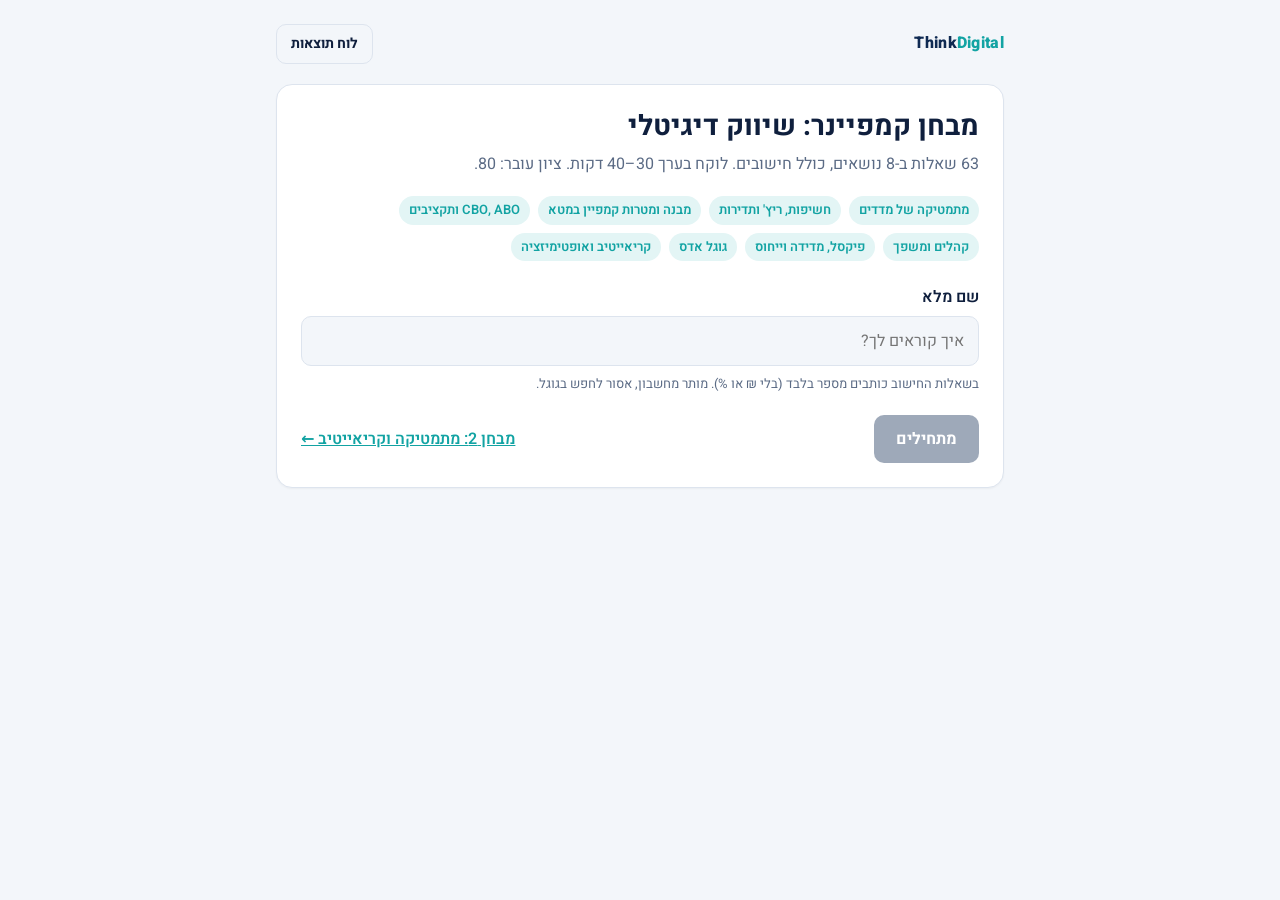
<file: index.html>
<!doctype html>
<html lang="he" dir="rtl">
<head>
<meta charset="utf-8">
<meta name="viewport" content="width=device-width,initial-scale=1">
<title>מבחן קמפיינר</title>
<link rel="preconnect" href="https://fonts.googleapis.com">
<link href="https://fonts.googleapis.com/css2?family=Heebo:wght@400;500;600;700;800&display=swap" rel="stylesheet">
<link rel="stylesheet" href="style.css">
</head>
<body>
<div class="wrap">
  <header class="top">
    <div class="brand">Think<span>Digital</span></div>
    <a class="btn ghost" href="results.html" style="padding:8px 14px;font-size:14px">לוח תוצאות</a>
  </header>

  <!-- פתיחה -->
  <section id="start" class="card">
    <h1>מבחן קמפיינר: שיווק דיגיטלי</h1>
    <p class="lead" id="intro"></p>
    <div class="chips" id="cats"></div>
    <label for="name">שם מלא</label>
    <input type="text" id="name" placeholder="איך קוראים לך?" autocomplete="name">
    <p class="hint">בשאלות החישוב כותבים מספר בלבד (בלי ₪ או %). מותר מחשבון, אסור לחפש בגוגל.</p>
    <div class="row" style="margin-top:20px"><button id="go" disabled>מתחילים</button><span class="spacer"></span><a href="math-creative/" style="color:var(--teal);font-weight:600">מבחן 2: מתמטיקה וקריאייטיב ←</a></div>
  </section>

  <!-- שאלה -->
  <section id="quiz" class="card hidden">
    <div class="meta"><span id="qcat"></span><span id="qnum"></span></div>
    <div class="progress"><div id="bar"></div></div>
    <div class="q" id="qtext"></div>
    <div id="qbody"></div>
    <div class="row" style="margin-top:20px">
      <button class="ghost" id="prev">הקודמת</button>
      <span class="spacer"></span>
      <button id="next">הבאה</button>
    </div>
  </section>

  <!-- תוצאה -->
  <section id="result" class="hidden">
    <div class="card">
      <div class="meta"><span id="rname"></span><span id="rtime"></span></div>
      <div class="score" id="rscore"></div>
      <div id="rcount" style="color:var(--muted)"></div>
      <div style="margin-top:10px"><span class="badge" id="rlevel"></span></div>
      <div class="bars" id="rbars"></div>
      <h2>שליחת התוצאה</h2>
      <p class="hint" style="margin-top:0">שלחו את הקוד למנהל/ת הצוות. הוא חתום, ולכן אי אפשר לשנות בו את הציון.</p>
      <div class="code" id="rcode"></div>
      <div class="row" style="margin-top:12px">
        <a class="btn" id="wa" target="_blank" rel="noopener">שליחה בוואטסאפ</a>
        <button class="ghost" id="copy">העתקת קוד</button>
        <span class="spacer"></span>
        <button class="ghost" id="retry">מבחן חוזר</button>
      </div>
    </div>
    <div class="card review">
      <h2>מעבר על התשובות</h2>
      <div id="rreview"></div>
    </div>
  </section>
</div>

<script src="questions.js"></script>
<script src="shared.js"></script>
<script>
const $ = id => document.getElementById(id);
const shuffle = a => { a = a.slice(); for (let i = a.length - 1; i > 0; i--) { const j = Math.random() * (i + 1) | 0; [a[i], a[j]] = [a[j], a[i]]; } return a; };
const esc = s => String(s).replace(/[&<>"]/g, c => ({ '&': '&amp;', '<': '&lt;', '>': '&gt;', '"': '&quot;' }[c]));

let order = [], answers = {}, idx = 0, startedAt = 0;

$('intro').textContent = `${QUESTIONS.length} שאלות ב-${Object.keys(CATEGORIES).length} נושאים, כולל חישובים. לוקח בערך 30–40 דקות. ציון עובר: 80.`;
$('cats').innerHTML = Object.values(CATEGORIES).map(c => `<span class="chip">${esc(c)}</span>`).join('');
$('name').addEventListener('input', e => $('go').disabled = e.target.value.trim().length < 2);
$('name').addEventListener('keydown', e => { if (e.key === 'Enter' && !$('go').disabled) $('go').click(); });

$('go').onclick = () => {
  // נשארים לפי סדר הנושאים, אבל השאלות בכל נושא והתשובות מעורבבות
  order = Object.keys(CATEGORIES).flatMap(cat => shuffle(QUESTIONS.filter(q => q.cat === cat)))
    .map(q => ({ ...q, shown: q.type === 'mc' ? shuffle(q.opts) : null }));
  answers = {}; idx = 0; startedAt = Date.now();
  $('start').classList.add('hidden'); $('quiz').classList.remove('hidden');
  render();
};

function render() {
  const q = order[idx];
  $('qcat').textContent = CATEGORIES[q.cat];
  $('qnum').textContent = `${idx + 1} / ${order.length}`;
  $('bar').style.width = `${(idx / order.length) * 100}%`;
  $('qtext').textContent = q.q;
  if (q.type === 'mc') {
    $('qbody').innerHTML = q.shown.map((o, i) =>
      `<button class="opt ${answers[q.id] === o ? 'sel' : ''}" data-i="${i}">${esc(o)}</button>`).join('');
    $('qbody').querySelectorAll('.opt').forEach(b => b.onclick = () => {
      answers[q.id] = q.shown[+b.dataset.i]; render();
    });
  } else {
    $('qbody').innerHTML = `<div class="numrow"><input type="text" inputmode="decimal" id="num" placeholder="התשובה שלך" value="${esc(answers[q.id] ?? '')}"><span class="unit">${esc(q.unit || '')}</span></div>`;
    const inp = $('num');
    inp.oninput = () => { answers[q.id] = inp.value; updateNav(); };
    inp.onkeydown = e => { if (e.key === 'Enter' && !$('next').disabled) $('next').click(); };
    inp.focus();
  }
  updateNav();
}
function updateNav() {
  const q = order[idx];
  $('prev').disabled = idx === 0;
  $('next').disabled = !(answers[q.id] && String(answers[q.id]).trim());
  $('next').textContent = idx === order.length - 1 ? 'סיום והגשה' : 'הבאה';
}
$('prev').onclick = () => { if (idx > 0) { idx--; render(); } };
$('next').onclick = () => { if (idx < order.length - 1) { idx++; render(); } else finish(); };

function parseNum(s) {
  return parseFloat(String(s).replace(/[,₪%\sx]/gi, ''));
}
function isCorrect(q, a) {
  if (q.type === 'mc') return a === q.opts[0];
  const v = parseNum(a);
  if (isNaN(v)) return false;
  const tol = q.tol ?? Math.max(Math.abs(q.answer) * 0.01, 0.01);
  return Math.abs(v - q.answer) <= tol;
}

function finish() {
  const name = $('name').value.trim();
  const mins = Math.max(1, Math.round((Date.now() - startedAt) / 60000));
  const byCat = {}; const wrong = [];
  for (const q of order) {
    byCat[q.cat] ??= [0, 0];
    byCat[q.cat][1]++;
    if (isCorrect(q, answers[q.id])) byCat[q.cat][0]++; else wrong.push(q.id);
  }
  const score = order.length - wrong.length;
  const pct = Math.round(score / order.length * 100);
  const code = encodeResult({ n: name, s: score, t: order.length, d: new Date().toISOString(), m: mins, c: byCat, w: wrong });

  $('quiz').classList.add('hidden'); $('result').classList.remove('hidden');
  $('rname').textContent = name;
  $('rtime').textContent = `${mins} דקות`;
  $('rscore').textContent = pct;
  $('rscore').style.color = colorFor(pct);
  $('rcount').textContent = `${score} תשובות נכונות מתוך ${order.length}`;
  const lv = levelFor(pct);
  $('rlevel').textContent = lv.text; $('rlevel').className = 'badge ' + lv.cls;
  $('rbars').innerHTML = Object.entries(byCat).map(([cat, [ok, tot]]) => {
    const p = Math.round(ok / tot * 100);
    return `<div class="bar"><div class="lbl"><span>${esc(CATEGORIES[cat])}</span><span>${ok}/${tot}</span></div>
      <div class="track"><div class="fill" style="width:${p}%;background:${colorFor(p)}"></div></div></div>`;
  }).join('');
  $('rcode').textContent = code;
  const msg = `מבחן קמפיינר: ${name}, ציון ${pct} (${score}/${order.length})\n\n${code}`;
  $('wa').href = 'https://wa.me/?text=' + encodeURIComponent(msg);
  $('copy').onclick = async () => {
    try { await navigator.clipboard.writeText(code); $('copy').textContent = 'הועתק ✓'; } catch { $('copy').textContent = 'סמנו והעתיקו ידנית'; }
  };
  $('retry').onclick = () => location.reload();

  // טעויות קודם, אחר כך תשובות נכונות
  const sorted = [...order].sort((a, b) => isCorrect(a, answers[a.id]) - isCorrect(b, answers[b.id]));
  $('rreview').innerHTML = sorted.map(q => {
    const ok = isCorrect(q, answers[q.id]);
    const right = q.type === 'mc' ? q.opts[0] : `${q.answer.toLocaleString('he-IL')} ${q.unit || ''}`;
    return `<div class="ritem ${ok ? 'ok' : 'no'}">
      <div class="rq">${ok ? '✓' : '✗'} ${esc(q.q)}</div>
      ${ok ? '' : `<div class="ra">התשובה שלך: ${esc(answers[q.id] ?? '')}</div>`}
      <div class="ra"><b>התשובה הנכונה:</b> ${esc(right)}</div>
      <div class="rexp">${esc(q.exp)}</div></div>`;
  }).join('');
  window.scrollTo(0, 0);
}
</script>
</body>
</html>
</file>
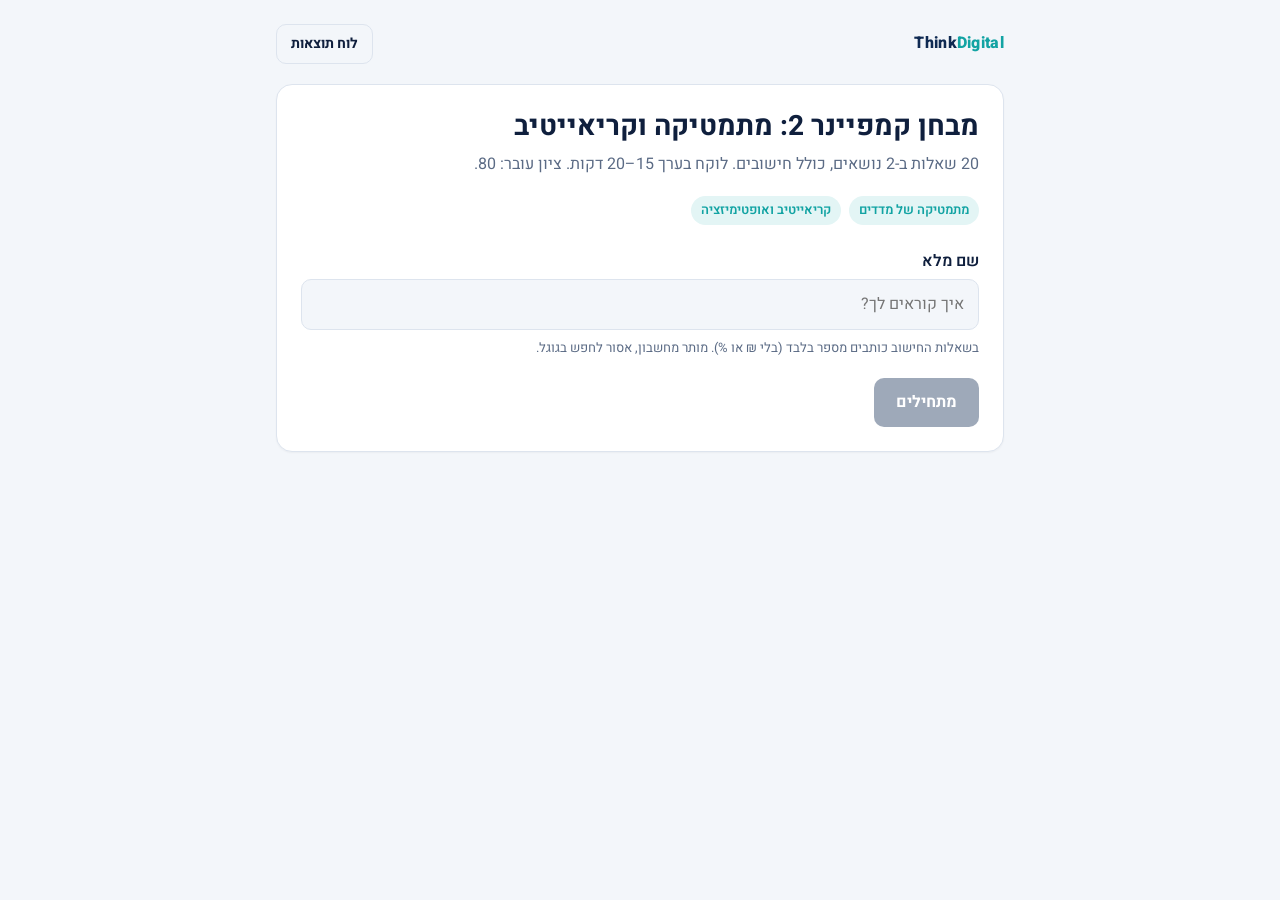
<file: math-creative/index.html>
<!doctype html>
<html lang="he" dir="rtl">
<head>
<meta charset="utf-8">
<meta name="viewport" content="width=device-width,initial-scale=1">
<title>מבחן מתמטיקה וקריאייטיב</title>
<link rel="preconnect" href="https://fonts.googleapis.com">
<link href="https://fonts.googleapis.com/css2?family=Heebo:wght@400;500;600;700;800&display=swap" rel="stylesheet">
<link rel="stylesheet" href="../style.css">
</head>
<body>
<div class="wrap">
  <header class="top">
    <div class="brand">Think<span>Digital</span></div>
    <a class="btn ghost" href="results.html" style="padding:8px 14px;font-size:14px">לוח תוצאות</a>
  </header>

  <!-- פתיחה -->
  <section id="start" class="card">
    <h1>מבחן קמפיינר 2: מתמטיקה וקריאייטיב</h1>
    <p class="lead" id="intro"></p>
    <div class="chips" id="cats"></div>
    <label for="name">שם מלא</label>
    <input type="text" id="name" placeholder="איך קוראים לך?" autocomplete="name">
    <p class="hint">בשאלות החישוב כותבים מספר בלבד (בלי ₪ או %). מותר מחשבון, אסור לחפש בגוגל.</p>
    <div class="row" style="margin-top:20px"><button id="go" disabled>מתחילים</button></div>
  </section>

  <!-- שאלה -->
  <section id="quiz" class="card hidden">
    <div class="meta"><span id="qcat"></span><span id="qnum"></span></div>
    <div class="progress"><div id="bar"></div></div>
    <div class="q" id="qtext"></div>
    <div id="qbody"></div>
    <div class="row" style="margin-top:20px">
      <button class="ghost" id="prev">הקודמת</button>
      <span class="spacer"></span>
      <button id="next">הבאה</button>
    </div>
  </section>

  <!-- תוצאה -->
  <section id="result" class="hidden">
    <div class="card">
      <div class="meta"><span id="rname"></span><span id="rtime"></span></div>
      <div class="score" id="rscore"></div>
      <div id="rcount" style="color:var(--muted)"></div>
      <div style="margin-top:10px"><span class="badge" id="rlevel"></span></div>
      <div class="bars" id="rbars"></div>
      <h2>שליחת התוצאה</h2>
      <p class="hint" style="margin-top:0">שלחו את הקוד למנהל/ת הצוות. הוא חתום, ולכן אי אפשר לשנות בו את הציון.</p>
      <div class="code" id="rcode"></div>
      <div class="row" style="margin-top:12px">
        <a class="btn" id="wa" target="_blank" rel="noopener">שליחה בוואטסאפ</a>
        <button class="ghost" id="copy">העתקת קוד</button>
        <span class="spacer"></span>
        <button class="ghost" id="retry">מבחן חוזר</button>
      </div>
    </div>
    <div class="card review">
      <h2>מעבר על התשובות</h2>
      <div id="rreview"></div>
    </div>
  </section>
</div>

<script src="questions.js"></script>
<script src="../shared.js"></script>
<script>
const $ = id => document.getElementById(id);
const shuffle = a => { a = a.slice(); for (let i = a.length - 1; i > 0; i--) { const j = Math.random() * (i + 1) | 0; [a[i], a[j]] = [a[j], a[i]]; } return a; };
const esc = s => String(s).replace(/[&<>"]/g, c => ({ '&': '&amp;', '<': '&lt;', '>': '&gt;', '"': '&quot;' }[c]));

let order = [], answers = {}, idx = 0, startedAt = 0;

$('intro').textContent = `${QUESTIONS.length} שאלות ב-${Object.keys(CATEGORIES).length} נושאים, כולל חישובים. לוקח בערך 15–20 דקות. ציון עובר: 80.`;
$('cats').innerHTML = Object.values(CATEGORIES).map(c => `<span class="chip">${esc(c)}</span>`).join('');
$('name').addEventListener('input', e => $('go').disabled = e.target.value.trim().length < 2);
$('name').addEventListener('keydown', e => { if (e.key === 'Enter' && !$('go').disabled) $('go').click(); });

$('go').onclick = () => {
  // נשארים לפי סדר הנושאים, אבל השאלות בכל נושא והתשובות מעורבבות
  order = Object.keys(CATEGORIES).flatMap(cat => shuffle(QUESTIONS.filter(q => q.cat === cat)))
    .map(q => ({ ...q, shown: q.type === 'mc' ? shuffle(q.opts) : null }));
  answers = {}; idx = 0; startedAt = Date.now();
  $('start').classList.add('hidden'); $('quiz').classList.remove('hidden');
  render();
};

function render() {
  const q = order[idx];
  $('qcat').textContent = CATEGORIES[q.cat];
  $('qnum').textContent = `${idx + 1} / ${order.length}`;
  $('bar').style.width = `${(idx / order.length) * 100}%`;
  $('qtext').textContent = q.q;
  if (q.type === 'mc') {
    $('qbody').innerHTML = q.shown.map((o, i) =>
      `<button class="opt ${answers[q.id] === o ? 'sel' : ''}" data-i="${i}">${esc(o)}</button>`).join('');
    $('qbody').querySelectorAll('.opt').forEach(b => b.onclick = () => {
      answers[q.id] = q.shown[+b.dataset.i]; render();
    });
  } else {
    $('qbody').innerHTML = `<div class="numrow"><input type="text" inputmode="decimal" id="num" placeholder="התשובה שלך" value="${esc(answers[q.id] ?? '')}"><span class="unit">${esc(q.unit || '')}</span></div>`;
    const inp = $('num');
    inp.oninput = () => { answers[q.id] = inp.value; updateNav(); };
    inp.onkeydown = e => { if (e.key === 'Enter' && !$('next').disabled) $('next').click(); };
    inp.focus();
  }
  updateNav();
}
function updateNav() {
  const q = order[idx];
  $('prev').disabled = idx === 0;
  $('next').disabled = !(answers[q.id] && String(answers[q.id]).trim());
  $('next').textContent = idx === order.length - 1 ? 'סיום והגשה' : 'הבאה';
}
$('prev').onclick = () => { if (idx > 0) { idx--; render(); } };
$('next').onclick = () => { if (idx < order.length - 1) { idx++; render(); } else finish(); };

function parseNum(s) {
  return parseFloat(String(s).replace(/[,₪%\sx]/gi, ''));
}
function isCorrect(q, a) {
  if (q.type === 'mc') return a === q.opts[0];
  const v = parseNum(a);
  if (isNaN(v)) return false;
  const tol = q.tol ?? Math.max(Math.abs(q.answer) * 0.01, 0.01);
  return Math.abs(v - q.answer) <= tol;
}

function finish() {
  const name = $('name').value.trim();
  const mins = Math.max(1, Math.round((Date.now() - startedAt) / 60000));
  const byCat = {}; const wrong = [];
  for (const q of order) {
    byCat[q.cat] ??= [0, 0];
    byCat[q.cat][1]++;
    if (isCorrect(q, answers[q.id])) byCat[q.cat][0]++; else wrong.push(q.id);
  }
  const score = order.length - wrong.length;
  const pct = Math.round(score / order.length * 100);
  const code = encodeResult({ n: name, s: score, t: order.length, d: new Date().toISOString(), m: mins, c: byCat, w: wrong });

  $('quiz').classList.add('hidden'); $('result').classList.remove('hidden');
  $('rname').textContent = name;
  $('rtime').textContent = `${mins} דקות`;
  $('rscore').textContent = pct;
  $('rscore').style.color = colorFor(pct);
  $('rcount').textContent = `${score} תשובות נכונות מתוך ${order.length}`;
  const lv = levelFor(pct);
  $('rlevel').textContent = lv.text; $('rlevel').className = 'badge ' + lv.cls;
  $('rbars').innerHTML = Object.entries(byCat).map(([cat, [ok, tot]]) => {
    const p = Math.round(ok / tot * 100);
    return `<div class="bar"><div class="lbl"><span>${esc(CATEGORIES[cat])}</span><span>${ok}/${tot}</span></div>
      <div class="track"><div class="fill" style="width:${p}%;background:${colorFor(p)}"></div></div></div>`;
  }).join('');
  $('rcode').textContent = code;
  const msg = `מבחן מתמטיקה וקריאייטיב: ${name}, ציון ${pct} (${score}/${order.length})\n\n${code}`;
  $('wa').href = 'https://wa.me/?text=' + encodeURIComponent(msg);
  $('copy').onclick = async () => {
    try { await navigator.clipboard.writeText(code); $('copy').textContent = 'הועתק ✓'; } catch { $('copy').textContent = 'סמנו והעתיקו ידנית'; }
  };
  $('retry').onclick = () => location.reload();

  // טעויות קודם, אחר כך תשובות נכונות
  const sorted = [...order].sort((a, b) => isCorrect(a, answers[a.id]) - isCorrect(b, answers[b.id]));
  $('rreview').innerHTML = sorted.map(q => {
    const ok = isCorrect(q, answers[q.id]);
    const right = q.type === 'mc' ? q.opts[0] : `${q.answer.toLocaleString('he-IL')} ${q.unit || ''}`;
    return `<div class="ritem ${ok ? 'ok' : 'no'}">
      <div class="rq">${ok ? '✓' : '✗'} ${esc(q.q)}</div>
      ${ok ? '' : `<div class="ra">התשובה שלך: ${esc(answers[q.id] ?? '')}</div>`}
      <div class="ra"><b>התשובה הנכונה:</b> ${esc(right)}</div>
      <div class="rexp">${esc(q.exp)}</div></div>`;
  }).join('');
  window.scrollTo(0, 0);
}
</script>
</body>
</html>
</file>
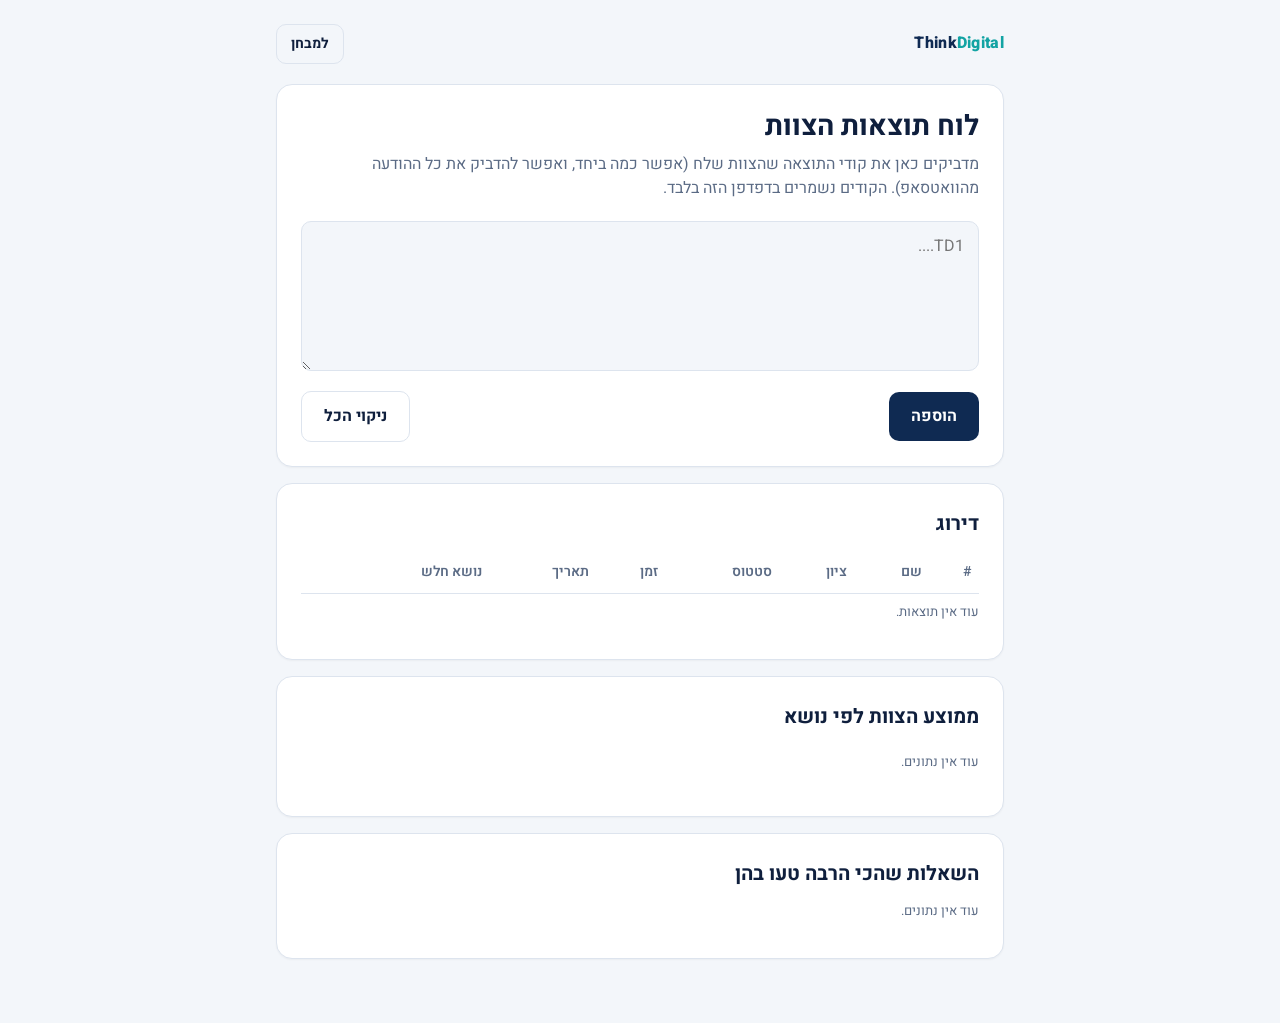
<file: results.html>
<!doctype html>
<html lang="he" dir="rtl">
<head>
<meta charset="utf-8">
<meta name="viewport" content="width=device-width,initial-scale=1">
<title>תוצאות מבחן קמפיינר</title>
<link rel="preconnect" href="https://fonts.googleapis.com">
<link href="https://fonts.googleapis.com/css2?family=Heebo:wght@400;500;600;700;800&display=swap" rel="stylesheet">
<link rel="stylesheet" href="style.css">
</head>
<body>
<div class="wrap">
  <header class="top">
    <div class="brand">Think<span>Digital</span></div>
    <a class="btn ghost" href="index.html" style="padding:8px 14px;font-size:14px">למבחן</a>
  </header>

  <section class="card">
    <h1>לוח תוצאות הצוות</h1>
    <p class="lead">מדביקים כאן את קודי התוצאה שהצוות שלח (אפשר כמה ביחד, ואפשר להדביק את כל ההודעה מהוואטסאפ). הקודים נשמרים בדפדפן הזה בלבד.</p>
    <textarea id="paste" rows="5" placeholder="TD1...."></textarea>
    <div class="row" style="margin-top:12px">
      <button id="add">הוספה</button>
      <span class="hint" id="msg" style="margin:0"></span>
      <span class="spacer"></span>
      <button class="ghost" id="clear">ניקוי הכל</button>
    </div>
  </section>

  <section class="card" style="margin-top:16px">
    <h2>דירוג</h2>
    <div class="tbl-wrap"><table>
      <thead><tr><th>#</th><th>שם</th><th>ציון</th><th>סטטוס</th><th>זמן</th><th>תאריך</th><th>נושא חלש</th><th></th></tr></thead>
      <tbody id="rows"></tbody>
    </table></div>
    <p class="hint" id="empty">עוד אין תוצאות.</p>
  </section>

  <section class="card" style="margin-top:16px">
    <h2>ממוצע הצוות לפי נושא</h2>
    <div class="bars" id="catbars"></div>
  </section>

  <section class="card" style="margin-top:16px">
    <h2>השאלות שהכי הרבה טעו בהן</h2>
    <div id="hard"></div>
  </section>
</div>

<script src="questions.js"></script>
<script src="shared.js"></script>
<script>
const $ = id => document.getElementById(id);
const esc = s => String(s).replace(/[&<>"]/g, c => ({ '&': '&amp;', '<': '&lt;', '>': '&gt;', '"': '&quot;' }[c]));
const KEY = PREFIX === 'TD1' ? 'td-quiz-results' : 'td-quiz-results-' + PREFIX;
let results = [];
try { results = JSON.parse(localStorage.getItem(KEY) || '[]'); } catch {}
const save = () => { try { localStorage.setItem(KEY, JSON.stringify(results)); } catch {} };

$('add').onclick = () => {
  const codes = $('paste').value.match(CODE_RE) || [];
  let added = 0, bad = 0, dup = 0;
  for (const code of codes) {
    const r = decodeResult(code);
    if (!r || r.invalid) { bad++; continue; }
    if (results.some(x => x.d === r.d && x.n === r.n)) { dup++; continue; }
    results.push(r); added++;
  }
  save(); render();
  $('paste').value = '';
  $('msg').textContent = codes.length ? `נוספו ${added}` + (dup ? `, ${dup} כפולים` : '') + (bad ? `, ${bad} קודים פגומים או ערוכים` : '') : 'לא נמצא קוד תקין';
};
$('clear').onclick = () => { if (confirm('למחוק את כל התוצאות מהדפדפן?')) { results = []; save(); render(); } };

function render() {
  const pct = r => Math.round(r.s / r.t * 100);
  const sorted = [...results].sort((a, b) => pct(b) - pct(a));
  $('empty').classList.toggle('hidden', results.length > 0);
  $('rows').innerHTML = sorted.map((r, i) => {
    const weak = Object.entries(r.c).map(([k, [ok, t]]) => [k, ok / t]).sort((a, b) => a[1] - b[1])[0];
    const lv = levelFor(pct(r));
    return `<tr><td>${i + 1}</td><td><b>${esc(r.n)}</b></td>
      <td style="color:${colorFor(pct(r))};font-weight:800">${pct(r)}</td>
      <td><span class="badge ${lv.cls}">${esc(lv.text)}</span></td>
      <td>${r.m} ד'</td><td>${new Date(r.d).toLocaleDateString('he-IL')}</td>
      <td>${weak ? esc(CATEGORIES[weak[0]]) : ''}</td>
      <td><button class="ghost" style="padding:4px 10px" data-d="${esc(r.d)}">✕</button></td></tr>`;
  }).join('');
  $('rows').querySelectorAll('button').forEach(b => b.onclick = () => {
    results = results.filter(r => r.d !== b.dataset.d); save(); render();
  });

  const agg = {};
  for (const r of results) for (const [k, [ok, t]] of Object.entries(r.c)) { agg[k] ??= [0, 0]; agg[k][0] += ok; agg[k][1] += t; }
  $('catbars').innerHTML = Object.keys(CATEGORIES).filter(k => agg[k]).map(k => {
    const p = Math.round(agg[k][0] / agg[k][1] * 100);
    return `<div class="bar"><div class="lbl"><span>${esc(CATEGORIES[k])}</span><span>${p}%</span></div>
      <div class="track"><div class="fill" style="width:${p}%;background:${colorFor(p)}"></div></div></div>`;
  }).join('') || '<p class="hint">עוד אין נתונים.</p>';

  const miss = {};
  for (const r of results) for (const id of r.w) miss[id] = (miss[id] || 0) + 1;
  const top = Object.entries(miss).sort((a, b) => b[1] - a[1]).slice(0, 8);
  $('hard').innerHTML = top.map(([id, n]) => {
    const q = QUESTIONS.find(x => x.id === id);
    return q ? `<div class="ritem no"><div class="rq">${esc(q.q)}</div>
      <div class="ra">טעו ${n} מתוך ${results.length}</div><div class="rexp">${esc(q.exp)}</div></div>` : '';
  }).join('') || '<p class="hint">עוד אין נתונים.</p>';
}
render();
</script>
</body>
</html>
</file>
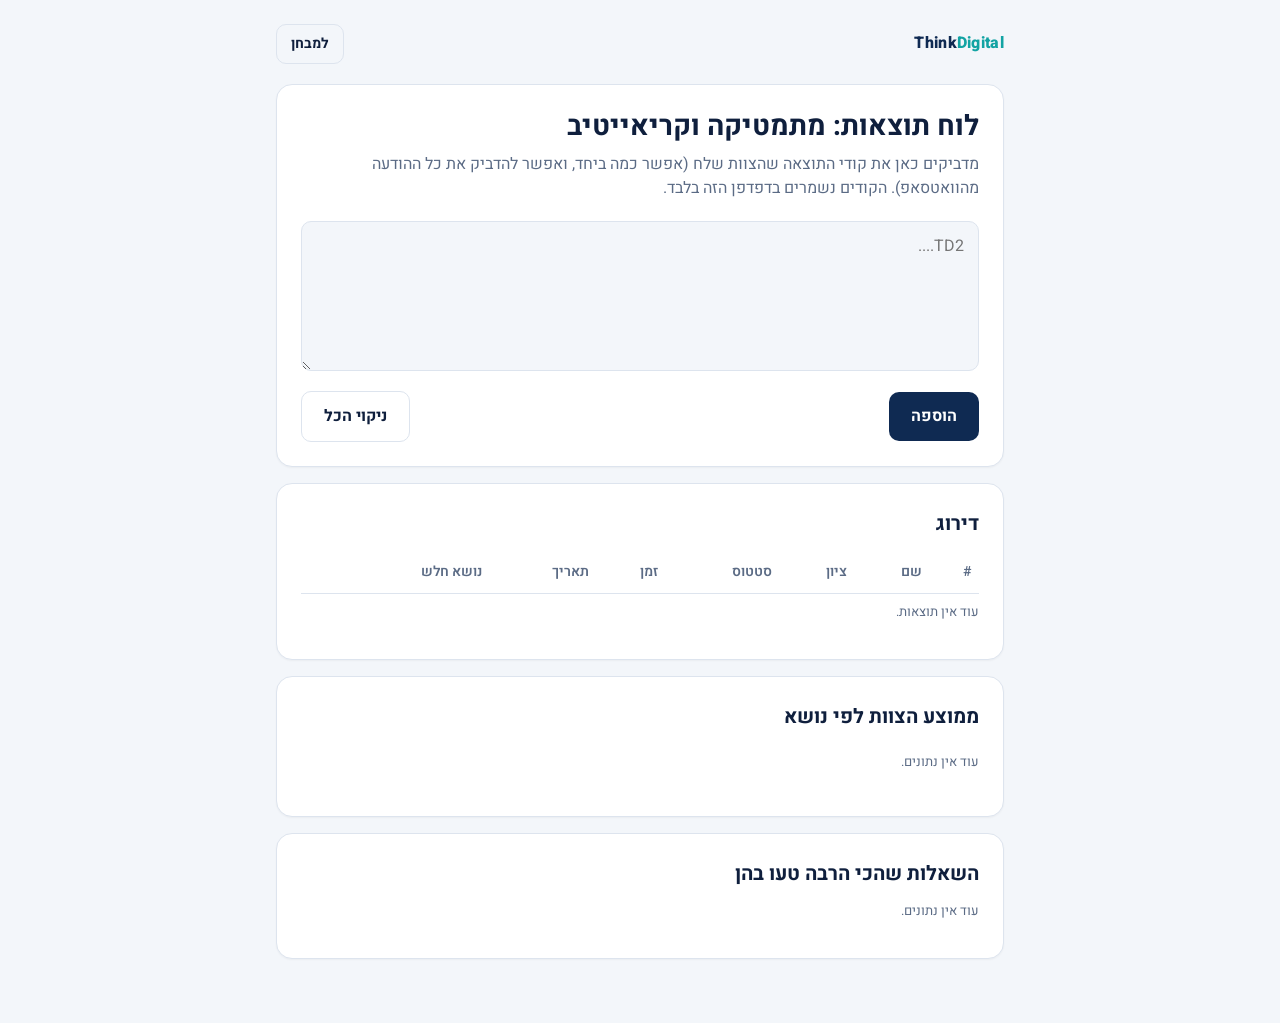
<file: math-creative/results.html>
<!doctype html>
<html lang="he" dir="rtl">
<head>
<meta charset="utf-8">
<meta name="viewport" content="width=device-width,initial-scale=1">
<title>תוצאות מבחן 2</title>
<link rel="preconnect" href="https://fonts.googleapis.com">
<link href="https://fonts.googleapis.com/css2?family=Heebo:wght@400;500;600;700;800&display=swap" rel="stylesheet">
<link rel="stylesheet" href="../style.css">
</head>
<body>
<div class="wrap">
  <header class="top">
    <div class="brand">Think<span>Digital</span></div>
    <a class="btn ghost" href="index.html" style="padding:8px 14px;font-size:14px">למבחן</a>
  </header>

  <section class="card">
    <h1>לוח תוצאות: מתמטיקה וקריאייטיב</h1>
    <p class="lead">מדביקים כאן את קודי התוצאה שהצוות שלח (אפשר כמה ביחד, ואפשר להדביק את כל ההודעה מהוואטסאפ). הקודים נשמרים בדפדפן הזה בלבד.</p>
    <textarea id="paste" rows="5" placeholder="TD2...."></textarea>
    <div class="row" style="margin-top:12px">
      <button id="add">הוספה</button>
      <span class="hint" id="msg" style="margin:0"></span>
      <span class="spacer"></span>
      <button class="ghost" id="clear">ניקוי הכל</button>
    </div>
  </section>

  <section class="card" style="margin-top:16px">
    <h2>דירוג</h2>
    <div class="tbl-wrap"><table>
      <thead><tr><th>#</th><th>שם</th><th>ציון</th><th>סטטוס</th><th>זמן</th><th>תאריך</th><th>נושא חלש</th><th></th></tr></thead>
      <tbody id="rows"></tbody>
    </table></div>
    <p class="hint" id="empty">עוד אין תוצאות.</p>
  </section>

  <section class="card" style="margin-top:16px">
    <h2>ממוצע הצוות לפי נושא</h2>
    <div class="bars" id="catbars"></div>
  </section>

  <section class="card" style="margin-top:16px">
    <h2>השאלות שהכי הרבה טעו בהן</h2>
    <div id="hard"></div>
  </section>
</div>

<script src="questions.js"></script>
<script src="../shared.js"></script>
<script>
const $ = id => document.getElementById(id);
const esc = s => String(s).replace(/[&<>"]/g, c => ({ '&': '&amp;', '<': '&lt;', '>': '&gt;', '"': '&quot;' }[c]));
const KEY = PREFIX === 'TD1' ? 'td-quiz-results' : 'td-quiz-results-' + PREFIX;
let results = [];
try { results = JSON.parse(localStorage.getItem(KEY) || '[]'); } catch {}
const save = () => { try { localStorage.setItem(KEY, JSON.stringify(results)); } catch {} };

$('add').onclick = () => {
  const codes = $('paste').value.match(CODE_RE) || [];
  let added = 0, bad = 0, dup = 0;
  for (const code of codes) {
    const r = decodeResult(code);
    if (!r || r.invalid) { bad++; continue; }
    if (results.some(x => x.d === r.d && x.n === r.n)) { dup++; continue; }
    results.push(r); added++;
  }
  save(); render();
  $('paste').value = '';
  $('msg').textContent = codes.length ? `נוספו ${added}` + (dup ? `, ${dup} כפולים` : '') + (bad ? `, ${bad} קודים פגומים או ערוכים` : '') : 'לא נמצא קוד תקין';
};
$('clear').onclick = () => { if (confirm('למחוק את כל התוצאות מהדפדפן?')) { results = []; save(); render(); } };

function render() {
  const pct = r => Math.round(r.s / r.t * 100);
  const sorted = [...results].sort((a, b) => pct(b) - pct(a));
  $('empty').classList.toggle('hidden', results.length > 0);
  $('rows').innerHTML = sorted.map((r, i) => {
    const weak = Object.entries(r.c).map(([k, [ok, t]]) => [k, ok / t]).sort((a, b) => a[1] - b[1])[0];
    const lv = levelFor(pct(r));
    return `<tr><td>${i + 1}</td><td><b>${esc(r.n)}</b></td>
      <td style="color:${colorFor(pct(r))};font-weight:800">${pct(r)}</td>
      <td><span class="badge ${lv.cls}">${esc(lv.text)}</span></td>
      <td>${r.m} ד'</td><td>${new Date(r.d).toLocaleDateString('he-IL')}</td>
      <td>${weak ? esc(CATEGORIES[weak[0]]) : ''}</td>
      <td><button class="ghost" style="padding:4px 10px" data-d="${esc(r.d)}">✕</button></td></tr>`;
  }).join('');
  $('rows').querySelectorAll('button').forEach(b => b.onclick = () => {
    results = results.filter(r => r.d !== b.dataset.d); save(); render();
  });

  const agg = {};
  for (const r of results) for (const [k, [ok, t]] of Object.entries(r.c)) { agg[k] ??= [0, 0]; agg[k][0] += ok; agg[k][1] += t; }
  $('catbars').innerHTML = Object.keys(CATEGORIES).filter(k => agg[k]).map(k => {
    const p = Math.round(agg[k][0] / agg[k][1] * 100);
    return `<div class="bar"><div class="lbl"><span>${esc(CATEGORIES[k])}</span><span>${p}%</span></div>
      <div class="track"><div class="fill" style="width:${p}%;background:${colorFor(p)}"></div></div></div>`;
  }).join('') || '<p class="hint">עוד אין נתונים.</p>';

  const miss = {};
  for (const r of results) for (const id of r.w) miss[id] = (miss[id] || 0) + 1;
  const top = Object.entries(miss).sort((a, b) => b[1] - a[1]).slice(0, 8);
  $('hard').innerHTML = top.map(([id, n]) => {
    const q = QUESTIONS.find(x => x.id === id);
    return q ? `<div class="ritem no"><div class="rq">${esc(q.q)}</div>
      <div class="ra">טעו ${n} מתוך ${results.length}</div><div class="rexp">${esc(q.exp)}</div></div>` : '';
  }).join('') || '<p class="hint">עוד אין נתונים.</p>';
}
render();
</script>
</body>
</html>
</file>
<file: style.css>
:root {
  --bg: #f3f6fa; --card: #ffffff; --ink: #0f1f3d; --muted: #5b6b85; --line: #dde4ee;
  --navy: #0f2a52; --teal: #12a3a3; --teal-soft: #e3f5f5; --good: #1a8f5a; --good-soft: #e5f6ee;
  --bad: #c2413a; --bad-soft: #fbeceb; --warn: #b7791f;
}
@media (prefers-color-scheme: dark) {
  :root {
    --bg: #0b1424; --card: #13213a; --ink: #e8eef8; --muted: #9aaac3; --line: #24365a;
    --navy: #8fb3ff; --teal: #3cc8c8; --teal-soft: #123a40; --good: #4cc98c; --good-soft: #12352a;
    --bad: #ef7a72; --bad-soft: #3d1c1c; --warn: #e6b450;
  }
}
* { box-sizing: border-box; }
body { margin: 0; background: var(--bg); color: var(--ink); font-family: 'Heebo', system-ui, sans-serif; line-height: 1.55; }
.wrap { max-width: 760px; margin: 0 auto; padding: 24px 16px 64px; }
header.top { display: flex; align-items: center; justify-content: space-between; gap: 12px; margin-bottom: 20px; }
.brand { font-weight: 800; color: var(--navy); letter-spacing: .3px; }
.brand span { color: var(--teal); }
.card { background: var(--card); border: 1px solid var(--line); border-radius: 16px; padding: 24px; box-shadow: 0 1px 2px rgba(0,0,0,.04); }
h1 { font-size: 28px; margin: 0 0 8px; line-height: 1.25; }
h2 { font-size: 20px; margin: 0 0 12px; }
p.lead { color: var(--muted); margin: 0 0 20px; }
.chips { display: flex; flex-wrap: wrap; gap: 8px; margin: 16px 0 24px; }
.chip { background: var(--teal-soft); color: var(--teal); font-size: 13px; font-weight: 600; padding: 4px 10px; border-radius: 999px; }
label { display: block; font-weight: 600; margin-bottom: 6px; }
input[type=text], input[type=number], textarea {
  width: 100%; font: inherit; color: var(--ink); background: var(--bg); border: 1.5px solid var(--line);
  border-radius: 10px; padding: 12px 14px; outline: none;
}
input:focus, textarea:focus { border-color: var(--teal); }
button, .btn {
  font: inherit; font-weight: 700; border: 0; border-radius: 10px; padding: 12px 22px; cursor: pointer;
  background: var(--navy); color: #fff; text-decoration: none; display: inline-block;
}
@media (prefers-color-scheme: dark) { button, .btn { color: #0b1424; } }
button.ghost, .btn.ghost { background: transparent; color: var(--ink); border: 1.5px solid var(--line); }
button:disabled { opacity: .4; cursor: not-allowed; }
.row { display: flex; gap: 10px; flex-wrap: wrap; align-items: center; }
.spacer { flex: 1; }
.progress { height: 6px; background: var(--line); border-radius: 99px; overflow: hidden; margin: 8px 0 20px; }
.progress > div { height: 100%; background: var(--teal); transition: width .25s; }
.meta { display: flex; justify-content: space-between; color: var(--muted); font-size: 14px; }
.q { font-size: 21px; font-weight: 700; margin: 6px 0 20px; }
.opt {
  display: block; width: 100%; text-align: right; background: var(--bg); color: var(--ink); font-weight: 500;
  border: 1.5px solid var(--line); border-radius: 12px; padding: 14px 16px; margin-bottom: 10px;
}
.opt:hover { border-color: var(--teal); }
.opt.sel { border-color: var(--teal); background: var(--teal-soft); font-weight: 700; }
.numrow { display: flex; gap: 10px; align-items: center; }
.numrow .unit { color: var(--muted); font-weight: 700; min-width: 40px; }
.hint { color: var(--muted); font-size: 13px; margin-top: 8px; }
.score { font-size: 64px; font-weight: 800; line-height: 1; margin: 8px 0; }
.badge { display: inline-block; padding: 4px 12px; border-radius: 999px; font-weight: 700; font-size: 14px; }
.badge.good { background: var(--good-soft); color: var(--good); }
.badge.bad { background: var(--bad-soft); color: var(--bad); }
.bars { margin: 20px 0; }
.bar { margin-bottom: 12px; }
.bar .lbl { display: flex; justify-content: space-between; font-size: 14px; margin-bottom: 4px; }
.bar .track { height: 8px; background: var(--line); border-radius: 99px; overflow: hidden; }
.bar .fill { height: 100%; border-radius: 99px; }
.code { font-family: ui-monospace, monospace; font-size: 12px; word-break: break-all; background: var(--bg); border: 1px dashed var(--line); border-radius: 10px; padding: 12px; direction: ltr; text-align: left; }
.review { margin-top: 24px; }
.ritem { border: 1px solid var(--line); border-radius: 12px; padding: 14px 16px; margin-bottom: 10px; border-right-width: 4px; }
.ritem.ok { border-right-color: var(--good); }
.ritem.no { border-right-color: var(--bad); }
.ritem .rq { font-weight: 700; margin-bottom: 6px; }
.ritem .ra { font-size: 14px; }
.ritem .rexp { font-size: 14px; color: var(--muted); margin-top: 6px; }
.hidden { display: none !important; }
table { width: 100%; border-collapse: collapse; font-size: 14px; }
th, td { padding: 10px 8px; border-bottom: 1px solid var(--line); text-align: right; }
th { color: var(--muted); font-weight: 600; }
.tbl-wrap { overflow-x: auto; }
@media (max-width: 520px) {
  h1 { font-size: 23px; } .q { font-size: 18px; } .card { padding: 18px; } .score { font-size: 52px; }
}
</file>
